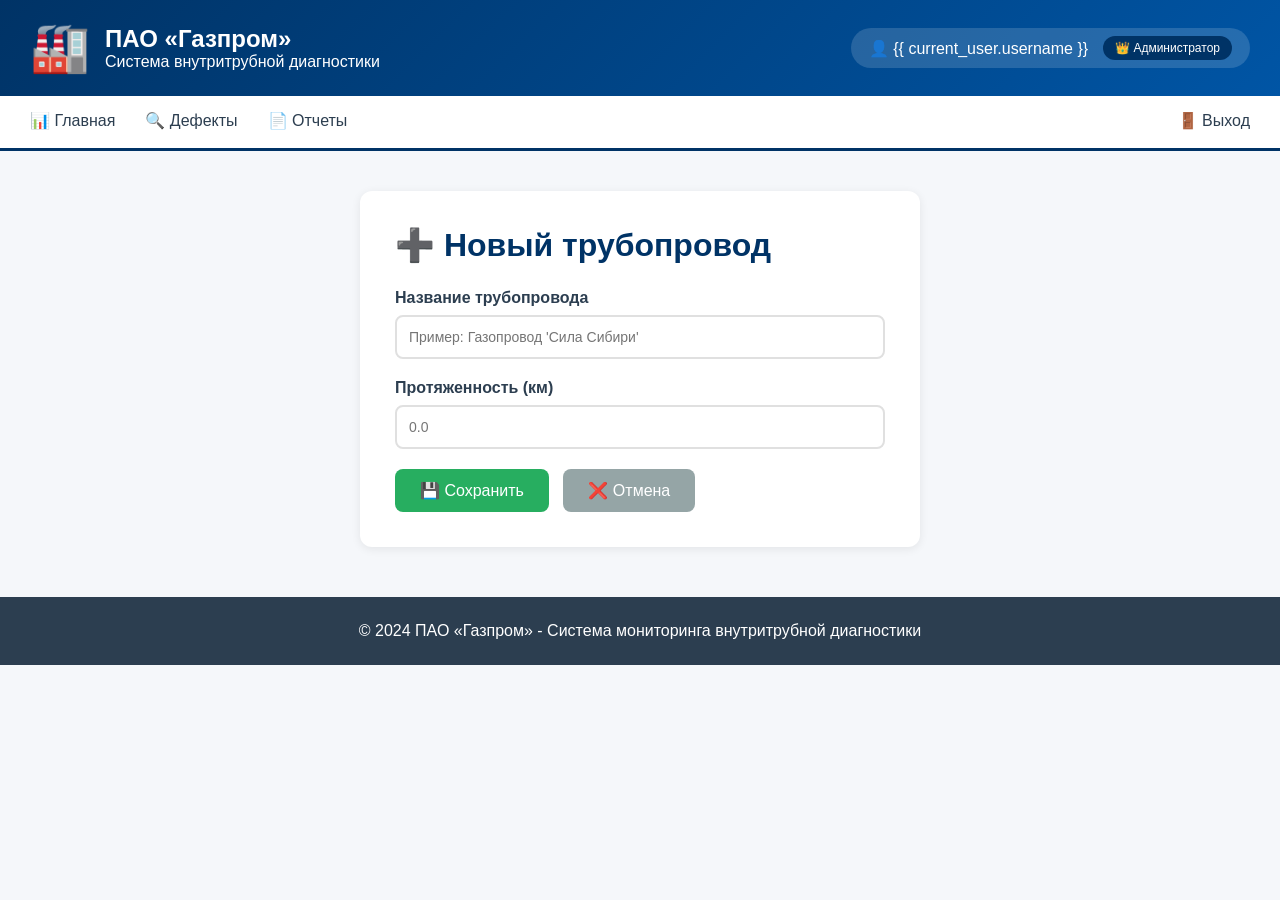
<file: templates/add_pipeline.html>
<!DOCTYPE html>
<html lang="ru">
<head>
    <meta charset="UTF-8">
    <meta name="viewport" content="width=device-width, initial-scale=1.0">
    <title>Добавить трубопровод - ВТД Газпром</title>
    <style>
        * { margin: 0; padding: 0; box-sizing: border-box; }
        body { font-family: 'Segoe UI', Arial, sans-serif; background: #f5f7fa; }
        
        .header { background: linear-gradient(135deg, #003366 0%, #0055a5 100%); color: white; padding: 20px 0; }
        .header-container { max-width: 1400px; margin: 0 auto; padding: 0 30px; display: flex; justify-content: space-between; align-items: center; flex-wrap: wrap; }
        .logo { display: flex; align-items: center; gap: 15px; }
        .logo-icon { font-size: 48px; }
        .logo-text h1 { font-size: 24px; }
        
        .user-info { display: flex; align-items: center; gap: 15px; background: rgba(255,255,255,0.15); padding: 8px 18px; border-radius: 30px; }
        .badge-admin { background: #003366; color: white; padding: 5px 12px; border-radius: 20px; font-size: 12px; }
        
        .nav { background: white; border-bottom: 3px solid #003366; }
        .nav-container { max-width: 1400px; margin: 0 auto; padding: 0 30px; display: flex; gap: 30px; }
        .nav-link { padding: 15px 0; color: #2c3e50; text-decoration: none; font-weight: 500; border-bottom: 3px solid transparent; }
        .nav-link:hover { color: #003366; border-bottom-color: #003366; }
        
        .container { max-width: 600px; margin: 40px auto; padding: 0 20px; }
        .card { background: white; border-radius: 12px; padding: 35px; box-shadow: 0 2px 10px rgba(0,0,0,0.08); }
        .card h1 { color: #003366; margin-bottom: 25px; }
        
        .form-group { margin-bottom: 20px; }
        label { display: block; margin-bottom: 8px; font-weight: 600; color: #2c3e50; }
        input { width: 100%; padding: 12px; border: 2px solid #e0e0e0; border-radius: 8px; font-size: 14px; }
        input:focus { outline: none; border-color: #003366; }
        
        .btn-save { background: #27ae60; color: white; padding: 12px 25px; border: none; border-radius: 8px; font-size: 16px; cursor: pointer; }
        .btn-cancel { background: #95a5a6; color: white; padding: 12px 25px; text-decoration: none; border-radius: 8px; margin-left: 10px; display: inline-block; }
        
        .footer { background: #2c3e50; color: white; text-align: center; padding: 25px; margin-top: 50px; }
    </style>
</head>
<body>
    <div class="header">
        <div class="header-container">
            <div class="logo">
                <div class="logo-icon">🏭</div>
                <div class="logo-text"><h1>ПАО «Газпром»</h1><p>Система внутритрубной диагностики</p></div>
            </div>
            <div class="user-info">
                <span>👤 {{ current_user.username }}</span>
                <span class="badge-admin">👑 Администратор</span>
            </div>
        </div>
    </div>
    
    <div class="nav">
        <div class="nav-container">
            <a href="/" class="nav-link">📊 Главная</a>
            <a href="/defects" class="nav-link">🔍 Дефекты</a>
            <a href="/report" class="nav-link">📄 Отчеты</a>
            <a href="/logout" class="nav-link" style="margin-left: auto;">🚪 Выход</a>
        </div>
    </div>
    
    <div class="container">
        <div class="card">
            <h1>➕ Новый трубопровод</h1>
            <form method="POST">
                <div class="form-group">
                    <label>Название трубопровода</label>
                    <input type="text" name="name" required placeholder="Пример: Газопровод 'Сила Сибири'">
                </div>
                <div class="form-group">
                    <label>Протяженность (км)</label>
                    <input type="number" step="0.1" name="length_km" required placeholder="0.0">
                </div>
                <button type="submit" class="btn-save">💾 Сохранить</button>
                <a href="/pipelines" class="btn-cancel">❌ Отмена</a>
            </form>
        </div>
    </div>
    
    <div class="footer"><p>© 2024 ПАО «Газпром» - Система мониторинга внутритрубной диагностики</p></div>
</body>
</html>
</file>
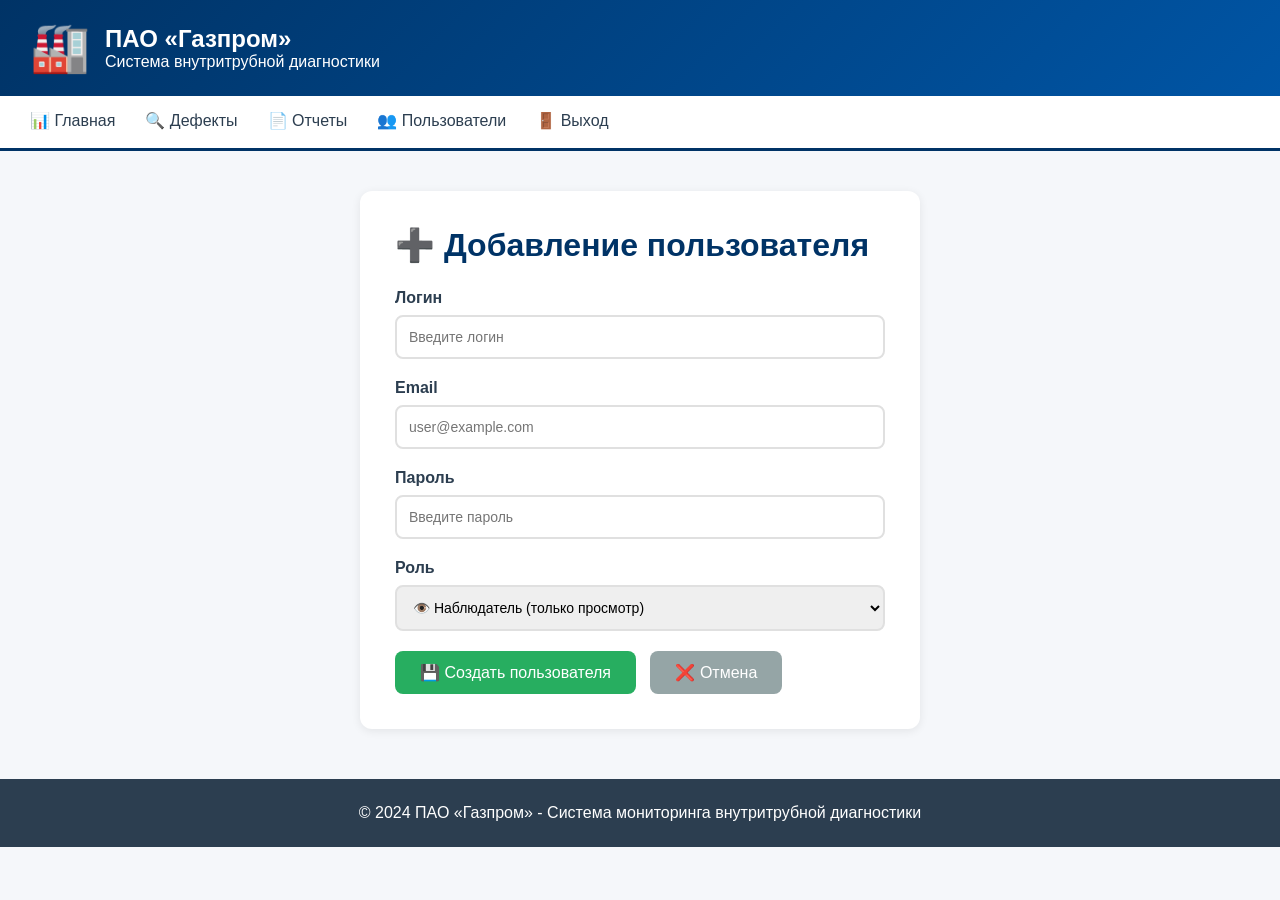
<file: templates/admin_add_user.html>
<!DOCTYPE html>
<html lang="ru">
<head>
    <meta charset="UTF-8">
    <meta name="viewport" content="width=device-width, initial-scale=1.0">
    <title>Добавить пользователя</title>
    <style>
        * { margin: 0; padding: 0; box-sizing: border-box; }
        body { font-family: 'Segoe UI', Arial, sans-serif; background: #f5f7fa; }
        
        .header { background: linear-gradient(135deg, #003366 0%, #0055a5 100%); color: white; padding: 20px 0; }
        .header-container { max-width: 1400px; margin: 0 auto; padding: 0 30px; display: flex; justify-content: space-between; align-items: center; }
        .logo { display: flex; align-items: center; gap: 15px; }
        .logo-icon { font-size: 48px; }
        .logo-text h1 { font-size: 24px; }
        
        .nav { background: white; border-bottom: 3px solid #003366; }
        .nav-container { max-width: 1400px; margin: 0 auto; padding: 0 30px; display: flex; gap: 30px; }
        .nav-link { padding: 15px 0; color: #2c3e50; text-decoration: none; font-weight: 500; border-bottom: 3px solid transparent; }
        .nav-link:hover { color: #003366; border-bottom-color: #003366; }
        
        .container { max-width: 600px; margin: 40px auto; padding: 0 20px; }
        .card { background: white; border-radius: 12px; padding: 35px; box-shadow: 0 2px 10px rgba(0,0,0,0.08); }
        .card h1 { color: #003366; margin-bottom: 25px; }
        
        .form-group { margin-bottom: 20px; }
        label { display: block; margin-bottom: 8px; font-weight: 600; color: #2c3e50; }
        input, select { width: 100%; padding: 12px; border: 2px solid #e0e0e0; border-radius: 8px; font-size: 14px; }
        input:focus, select:focus { outline: none; border-color: #003366; }
        
        .btn-save { background: #27ae60; color: white; padding: 12px 25px; border: none; border-radius: 8px; font-size: 16px; cursor: pointer; }
        .btn-cancel { background: #95a5a6; color: white; padding: 12px 25px; text-decoration: none; border-radius: 8px; margin-left: 10px; display: inline-block; }
        
        .footer { background: #2c3e50; color: white; text-align: center; padding: 25px; margin-top: 50px; }
    </style>
</head>
<body>
    <div class="header">
        <div class="header-container">
            <div class="logo">
                <div class="logo-icon">🏭</div>
                <div class="logo-text"><h1>ПАО «Газпром»</h1><p>Система внутритрубной диагностики</p></div>
            </div>
        </div>
    </div>
    
    <div class="nav">
        <div class="nav-container">
            <a href="/" class="nav-link">📊 Главная</a>
            <a href="/defects" class="nav-link">🔍 Дефекты</a>
            <a href="/report" class="nav-link">📄 Отчеты</a>
            <a href="/admin/users" class="nav-link active">👥 Пользователи</a>
            <a href="/logout" class="nav-link">🚪 Выход</a>
        </div>
    </div>
    
    <div class="container">
        <div class="card">
            <h1>➕ Добавление пользователя</h1>
            <form method="POST">
                <div class="form-group">
                    <label>Логин</label>
                    <input type="text" name="username" required placeholder="Введите логин">
                </div>
                <div class="form-group">
                    <label>Email</label>
                    <input type="email" name="email" required placeholder="user@example.com">
                </div>
                <div class="form-group">
                    <label>Пароль</label>
                    <input type="password" name="password" required placeholder="Введите пароль">
                </div>
                <div class="form-group">
                    <label>Роль</label>
                    <select name="role">
                        <option value="viewer">👁️ Наблюдатель (только просмотр)</option>
                        <option value="user">📋 Пользователь (просмотр + отчеты)</option>
                        <option value="admin">👑 Администратор (полный доступ)</option>
                    </select>
                </div>
                <button type="submit" class="btn-save">💾 Создать пользователя</button>
                <a href="/admin/users" class="btn-cancel">❌ Отмена</a>
            </form>
        </div>
    </div>
    
    <div class="footer">
        <p>© 2024 ПАО «Газпром» - Система мониторинга внутритрубной диагностики</p>
    </div>
</body>
</html>
</file>
